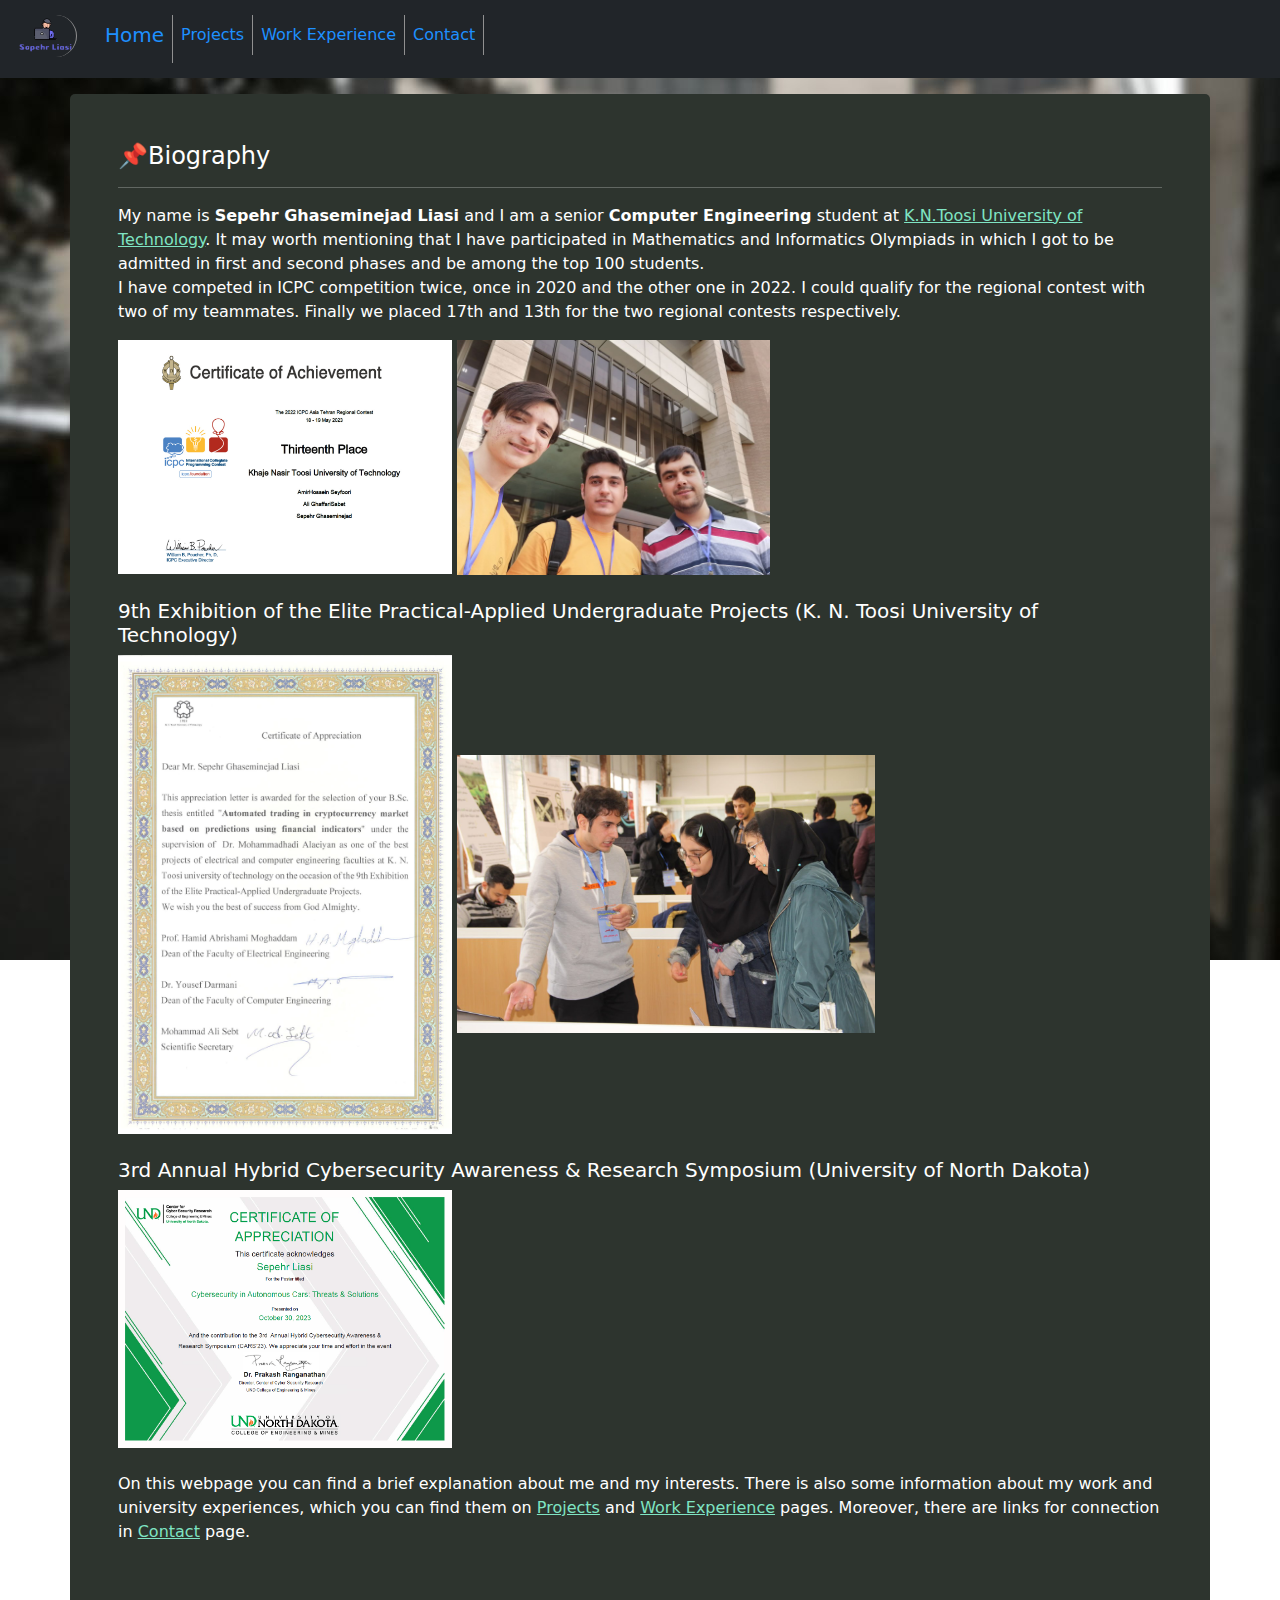
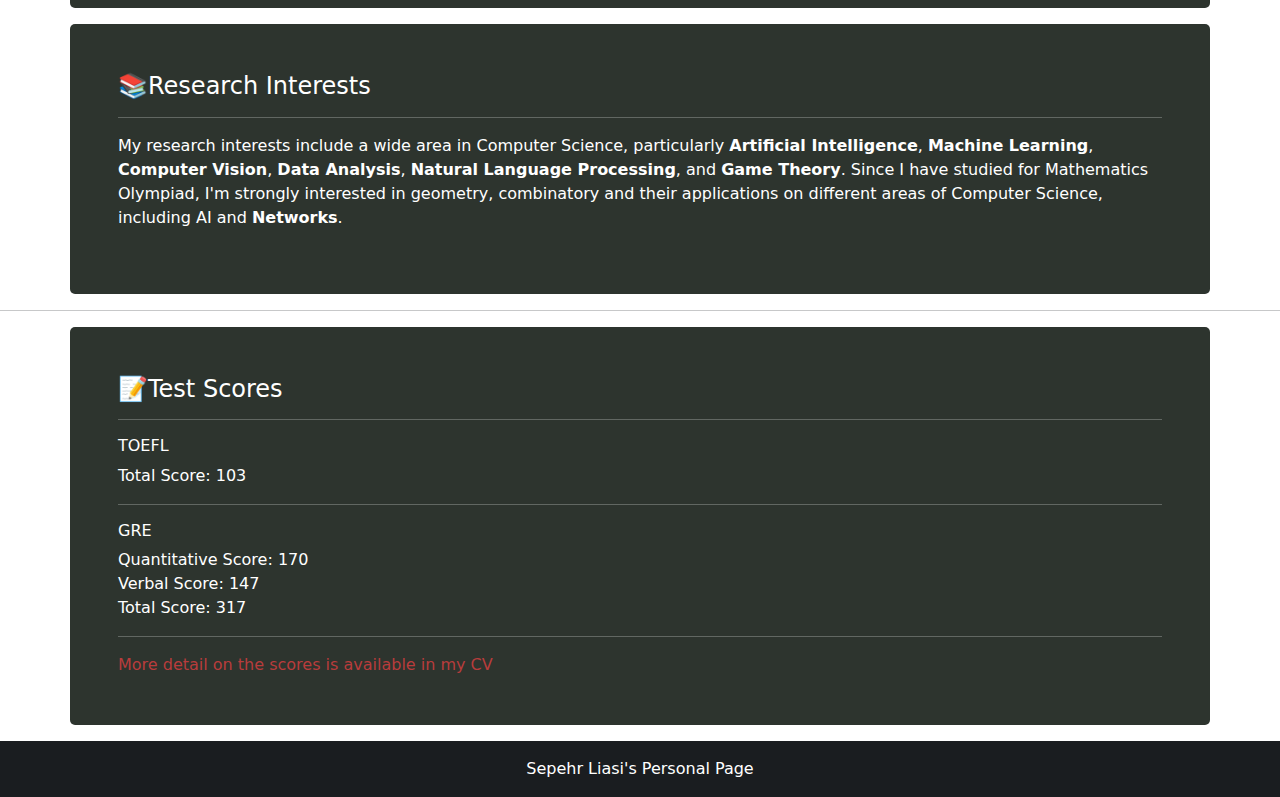
<file: index.html>
<!DOCTYPE html>
<html lang="en">
<meta name="viewport" content="width-device-width,initial-scale1.0" charset="UTF-8">
<head>
    <title>Sepehr Liasi</title>

    <link rel="stylesheet" href="css/global.css">
    <link rel="stylesheet" href="css/normalize.css">
    <link rel="icon" type="image/x-icon" href="resources/Logo4.png">
    <link href="https://cdn.jsdelivr.net/npm/bootstrap@5.2.3/dist/css/bootstrap.min.css" rel="stylesheet">
    <link rel="stylesheet" href="https://cdnjs.cloudflare.com/ajax/libs/font-awesome/4.7.0/css/font-awesome.min.css">
    <script src="https://cdn.jsdelivr.net/npm/bootstrap@5.2.3/dist/js/bootstrap.bundle.min.js"></script>
</head>
<div style="min-height: 100vh">
<body>
    <nav class="navbar navbar-expand-sm bg-dark navbar-dark" style="padding-top: 15px; padding-bottom: 15px;">
        <div class="container-fluid">
            <ul class="navbar-nav">
              <li>
                <img width="65" class="rounded-pill" src="resources/Logo4.png" style="border-right: 1px #909090 solid; margin-right: 20px;">
              </li>
              <li class="nav-item">
                <a class="nav-link" href="index.html" style="border-right: 1px #909090 solid;"><h5>Home</h5></a>
              </li>
              <li class="nav-item">
                <a class="nav-link" href="projects.html" style="border-right: 1px #909090 solid;">Projects</a>
              </li>
              <li class="nav-item">
                <a class="nav-link" href="work.html" style="border-right: 1px #909090 solid;">Work Experience</a>
              </li>
              <li class="nav-item">
                <a class="nav-link" href="contact.html" style="border-right: 1px #909090 solid;">Contact</a>
              </li>
            </ul>
          </div>
    </nav>
    <div class="container-lg p-5 my-3 text-white" style="border-radius: 5px; background-color:rgb(45, 52, 46);">
      <h4>📌Biography</h4>
        <hr>
        <p>My name is <b>Sepehr Ghaseminejad Liasi</b> and I am a senior <b>Computer Engineering</b> student at <a href="https://en.kntu.ac.ir/" style="color:rgb(127, 228, 195)">K.N.Toosi University of Technology</a>.
            It may worth mentioning that I have participated in Mathematics and Informatics Olympiads in which I got to be admitted in first and second phases and be among the top 100 students.
            <br>
            I have competed in ICPC competition twice, once in 2020 and the other one in 2022. I could qualify for the regional contest with two of my teammates. Finally we placed 17th and 13th for the two regional contests respectively.
            <div style="display: block;">
              <img src="resources/ICPC-Certificate2023.jpg" alt="" style="width: 32%;">
              <img src="resources/ICPC2022.jpg" alt="" style="width: 30%;">
            </div>

            <br>
            <h5>
              9th Exhibition of the Elite Practical-Applied Undergraduate Projects (K. N. Toosi University of Technology)
            </h5>
            <div>
              <img src="resources/certificate_en.jpg" alt="" style="width: 32%;">
              <img src="resources/exhibition.jpg" alt="" style="width: 40%;">
            </div>

            <br>
            <h5>
              3rd Annual Hybrid Cybersecurity Awareness & Research Symposium (University of North Dakota)
            </h5>
            <div>
              <img src="resources/UND_Certificate.png" alt="" style="width: 32%;">
            </div>

            <br>
            On this webpage you can find a brief explanation about me and my interests. There is also some information about my work and university experiences, which you can find them on
             <a href="projects.html" style="color:rgb(127, 228, 195)">Projects</a> and <a href="work.html" style="color:rgb(127, 228, 195)">Work Experience</a>
              pages. Moreover, there are links for connection in <a href="contact.html" style="color:rgb(127, 228, 195)">Contact</a> page.</p>
    </div>
    <div class="container-lg p-5 my-3 text-white" style="border-radius: 5px; background-color:rgb(45, 52, 46);">
      <h4>📚Research Interests</h4>
        <hr>
        <p>My research interests include a wide area in Computer Science, particularly <b>Artificial Intelligence</b>, <b>Machine Learning</b>, <b>Computer Vision</b>, <b>Data Analysis</b>, <b>Natural Language Processing</b>, and <b>Game Theory</b>.
          Since I have studied for Mathematics Olympiad, I'm strongly interested in geometry, combinatory and their applications on different areas of Computer Science, including AI and <b>Networks</b>.
            <br>
            
    </div>
    <hr>
    <div class="container-lg p-5 my-3 text-white" style="border-radius: 5px; background-color:rgb(45, 52, 46);">
      <h4>📝Test Scores</h4>
        <hr>
        <h6>TOEFL</h6>
        <p>Total Score: 103</p>
        <hr>
        <h6>GRE</h6>
        <p>Quantitative Score: 170 <br>Verbal Score: 147 <br> Total Score: 317</p>
        <hr>
        <h7 style="color: rgb(184, 60, 60);">More detail on the scores is available in my CV</h7>
    </div>
</body>
</div>

<div>
<footer class="bg-dark text-center text-white">
    <div class="text-center p-3" style="background-color: rgba(0, 0, 0, 0.2);">
      Sepehr Liasi's Personal Page
    </div>
  </footer>
</div>

</body>
</html>
</file>
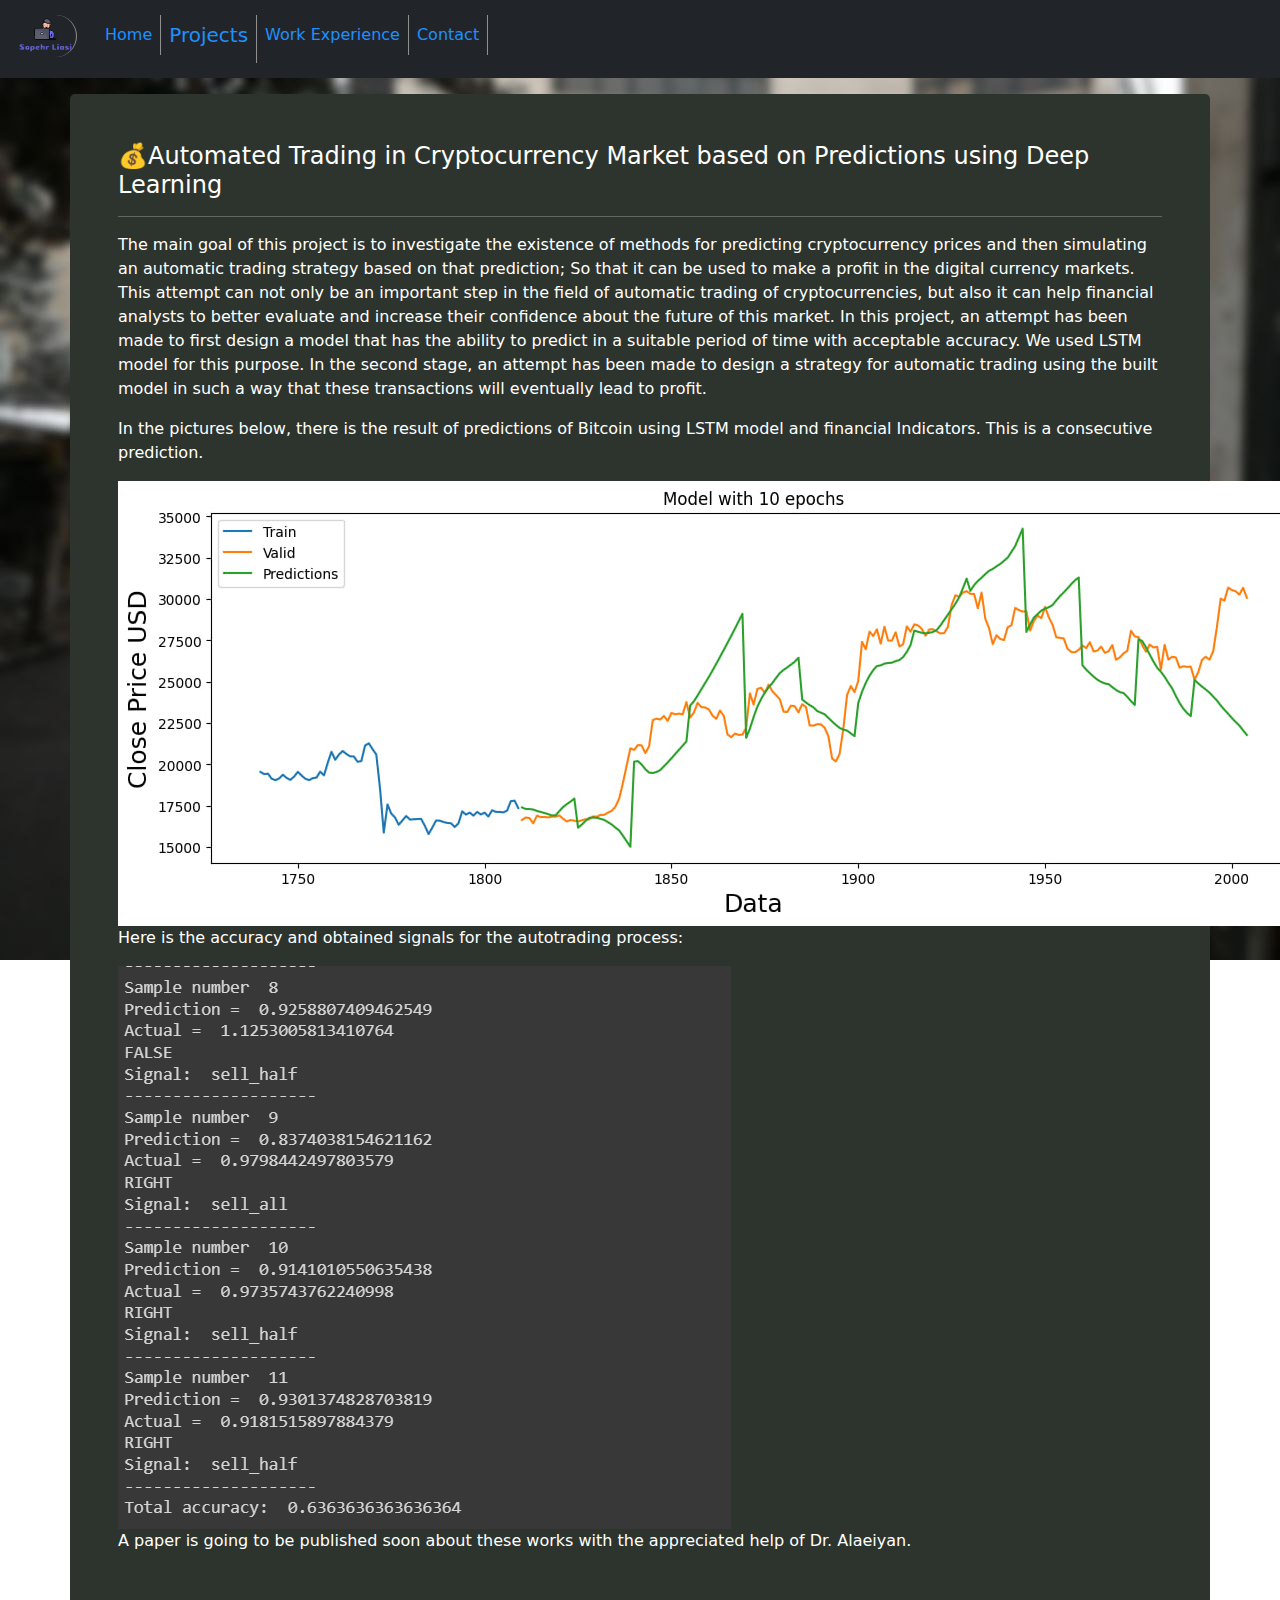
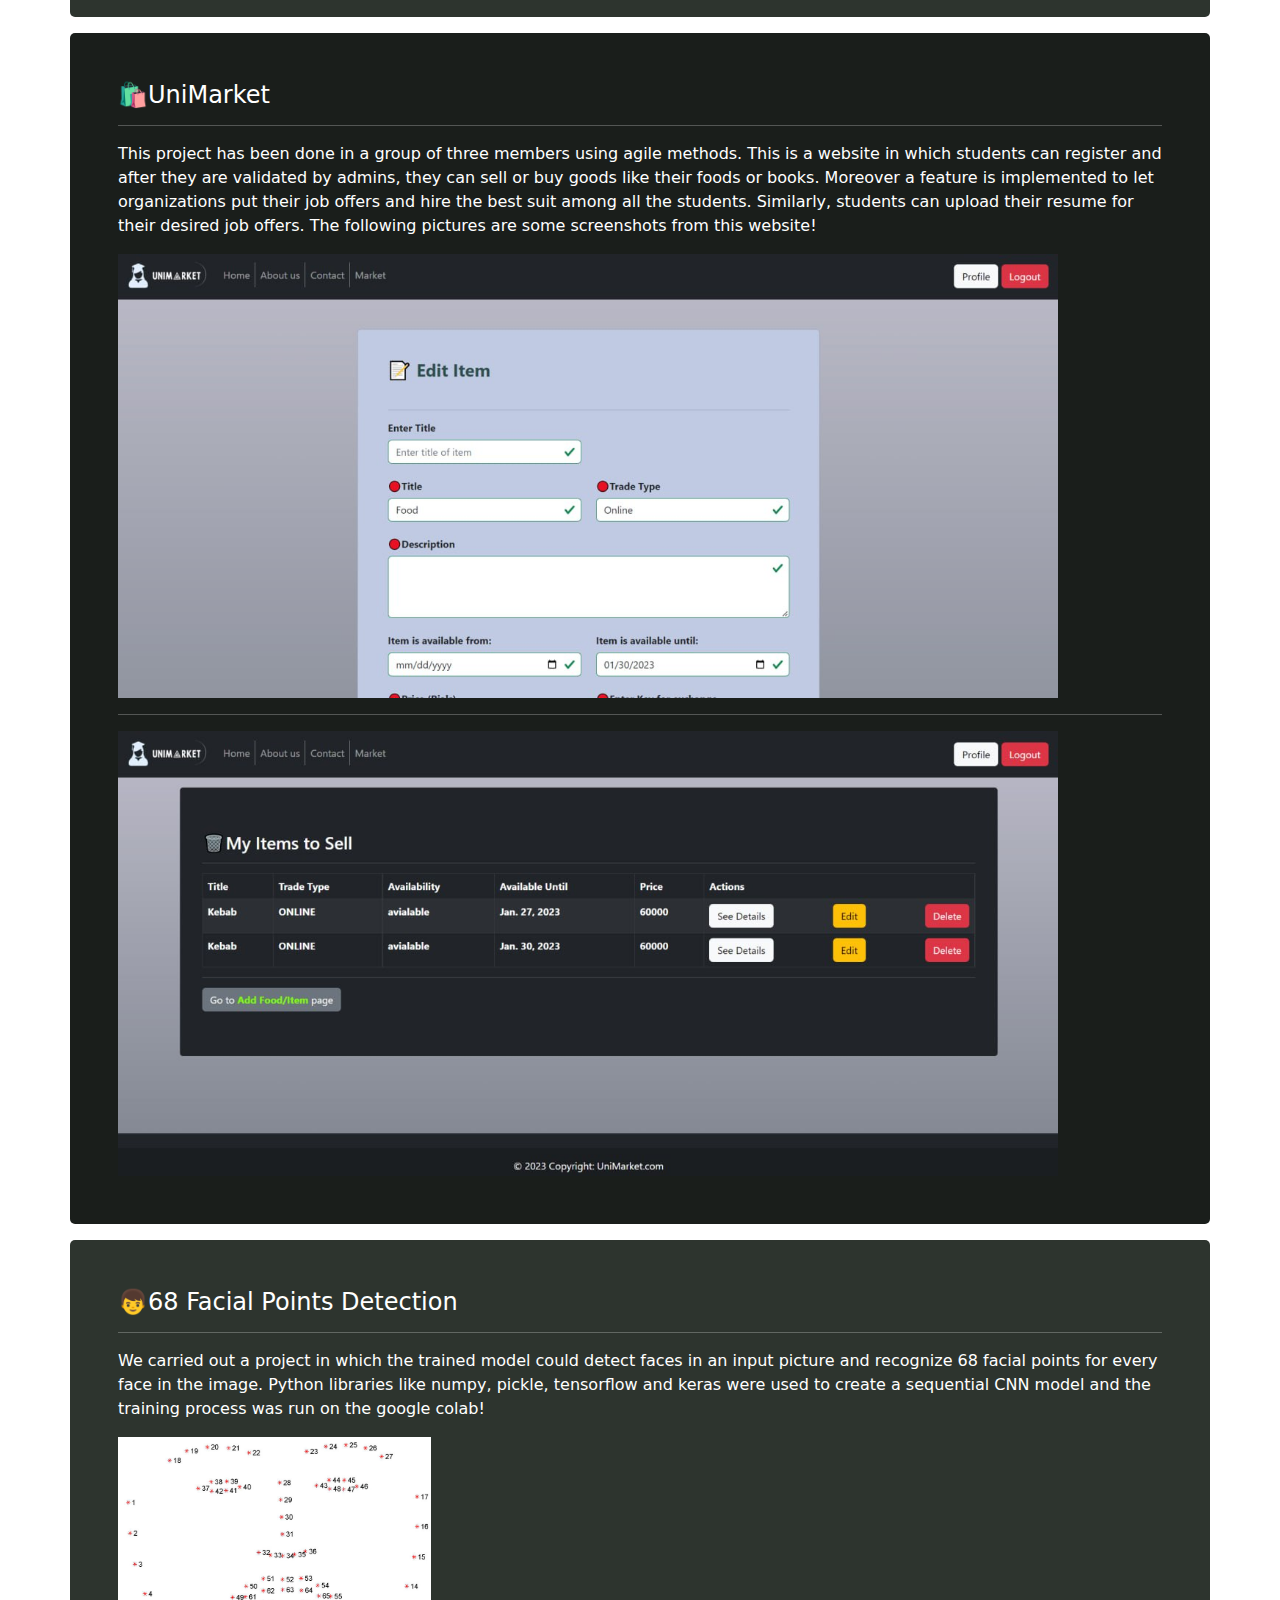
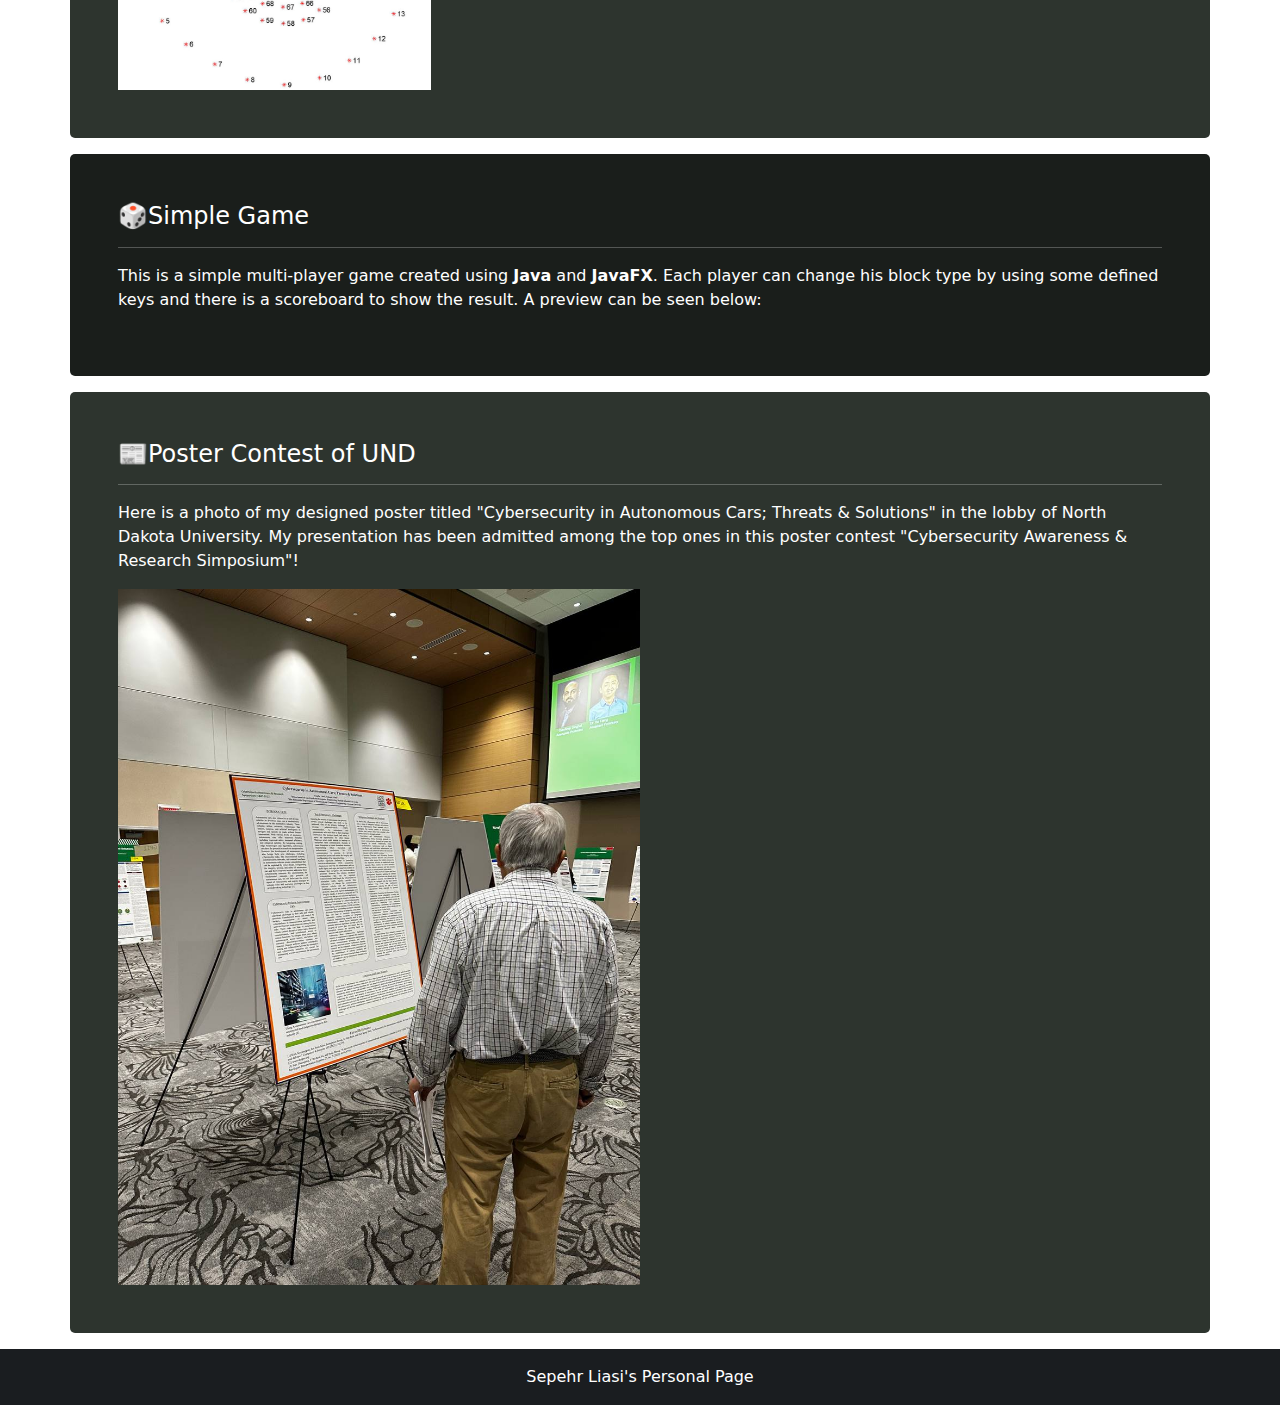
<file: projects.html>
<!DOCTYPE html>
<html lang="en">
<meta name="viewport" content="width-device-width,initial-scale1.0" charset="UTF-8">
<head>
    <title>Projects | Sepehr Liasi</title>
    
    <link rel="stylesheet" href="css/global.css">
    <link rel="stylesheet" href="css/normalize.css">
    <link rel="icon" type="image/x-icon" href="resources/Logo4.png">
    <link href="https://cdn.jsdelivr.net/npm/bootstrap@5.2.3/dist/css/bootstrap.min.css" rel="stylesheet">
    <script src="https://cdn.jsdelivr.net/npm/bootstrap@5.2.3/dist/js/bootstrap.bundle.min.js"></script>
</head>
<div style="min-height: 100vh">
<body>
    <nav class="navbar navbar-expand-sm bg-dark navbar-dark" style="padding-top: 15px; padding-bottom: 15px;">
        <div class="container-fluid">
            <ul class="navbar-nav">
              <li>
                <img width="65" class="rounded-pill" src="resources/Logo4.png" style="border-right: 1px #909090 solid; margin-right: 20px;">
              </li>
              <li class="nav-item">
                <a class="nav-link" href="index.html" style="border-right: 1px #909090 solid;">Home</a>
              </li>
              <li class="nav-item">
                <a class="nav-link" href="projects.html" style="border-right: 1px #909090 solid;"><h5>Projects</h5></a>
              </li>
              <li class="nav-item">
                <a class="nav-link" href="work.html" style="border-right: 1px #909090 solid;">Work Experience</a>
              </li>
              <li class="nav-item">
                <a class="nav-link" href="contact.html" style="border-right: 1px #909090 solid;">Contact</a>
              </li>
            </ul>
          </div>
    </nav>
    <div class="container-lg p-5 my-3 text-white" style="border-radius: 5px; background-color:rgb(45, 52, 46);">
      <h4>💰Automated Trading in Cryptocurrency Market based on Predictions using Deep Learning</h4>
        <hr>
        <p>The main goal of this project is to investigate the existence of methods for predicting cryptocurrency prices and then simulating 
          an automatic trading strategy based on that prediction; So that it can be used to make a profit in the digital currency markets. 
          This attempt can not only be an important step in the field of automatic trading of cryptocurrencies, but also
          it can help financial analysts to better evaluate and increase their confidence about the future of this market.
          In this project, an attempt has been made to first design a model that has the ability to predict in a suitable 
          period of time with acceptable accuracy. We used LSTM model for this purpose. In the second stage, an attempt has been made to design a strategy for 
          automatic trading using the built model in such a way that these transactions will eventually lead to profit.
        </p>
        <p>In the pictures below, there is the result of predictions of Bitcoin using LSTM model and financial Indicators. This is a consecutive prediction.
        </p>
        <img src="resources/Bitcoin.png" alt="">
        <p>Here is the accuracy and obtained signals for the autotrading process:</p>
        <img src="resources/Trade.png" alt="">
        <p>A paper is going to be published soon about these works with the appreciated help of Dr. Alaeiyan.</p>
    </div>
    <div class="container-lg p-5 my-3 text-white" style="border-radius: 5px; background-color:rgb(26, 30, 27);">
      <h4>🛍UniMarket</h4>
        <hr>
        <p>This project has been done in a group of three members using agile methods. This is a website in which students can register and after 
          they are validated by admins, they can sell or buy goods like their foods or books. Moreover a feature is implemented to let organizations 
          put their job offers and hire the best suit among all the students. Similarly, students can upload their resume for their desired job offers.
          The following pictures are some screenshots from this website!
        </p>
        <div>
          <img src="resources/Unimarket1.jpg" alt="" style="width: 90%;">
          <hr>
          <img src="resources/unimarket2.jpg" alt="" style="width: 90%;">
        </div>
    </div>
    <div class="container-lg p-5 my-3 text-white" style="border-radius: 5px; background-color:rgb(45, 52, 46);">
      <h4>👦68 Facial Points Detection</h4>
        <hr>
        <p>We carried out a project in which the trained model could detect faces in an input picture and recognize 68 facial points for every 
          face in the image. Python libraries like numpy, pickle, tensorflow and keras were used to create a sequential CNN model and the training process
          was run on the google colab!
        </p>
        <img src="resources/68-facial-landmarks.jpg" alt="" style="width: 30%;">
    </div>
    <div class="container-lg p-5 my-3 text-white" style="border-radius: 5px; background-color:rgb(26, 30, 27);">
      <h4>🎲Simple Game</h4>
        <hr>
        <p>This is a simple multi-player game created using <b>Java</b> and <b>JavaFX</b>. Each player can change his block type by using some defined keys
           and there is a scoreboard to show the result. A preview can be seen below:</p>
    </div>
    <div class="container-lg p-5 my-3 text-white" style="border-radius: 5px; background-color:rgb(45, 52, 46);">
      <h4>📰Poster Contest of UND</h4>
        <hr>
        <p>Here is a photo of my designed poster titled "Cybersecurity in Autonomous Cars; Threats & Solutions" in the lobby of North Dakota University.
          My presentation has been admitted among the top ones in this poster contest "Cybersecurity Awareness & Research Simposium"!
        </p>
        <img src="resources/Poster-CARS2023.jpg" alt="" style="width: 50%;">
    </div>
</body>
</div>

<div>
<footer class="bg-dark text-center text-white">
    <div class="text-center p-3" style="background-color: rgba(0, 0, 0, 0.2);">
      Sepehr Liasi's Personal Page
    </div>
  </footer>
</div>

</body>
</html>
</file>
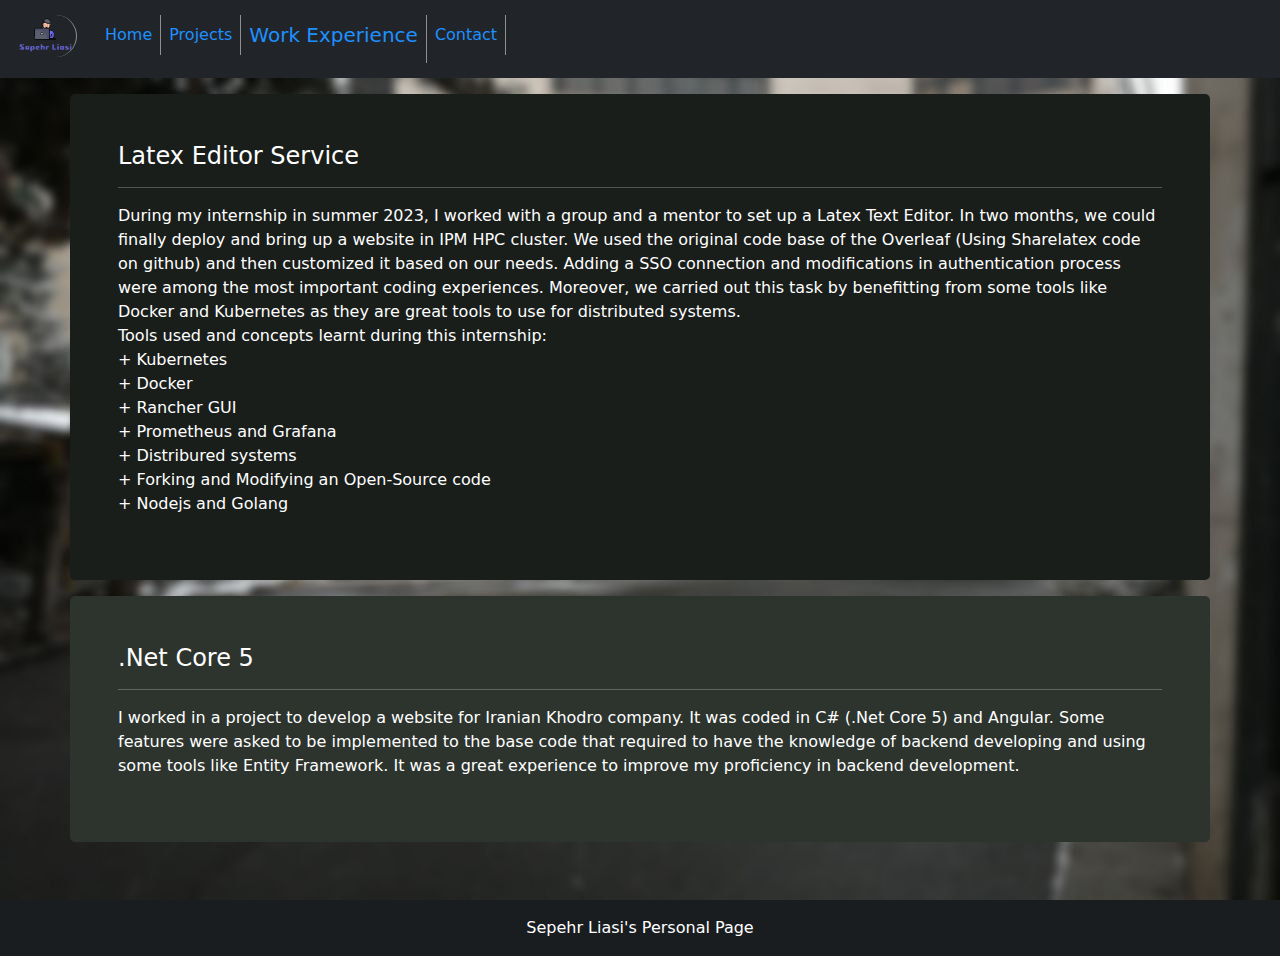
<file: work.html>
<!DOCTYPE html>
<html lang="en">
<meta name="viewport" content="width-device-width,initial-scale1.0" charset="UTF-8">
<head>
    <title>Work | Sepehr Liasi</title>
    
    <link rel="stylesheet" href="css/global.css">
    <link rel="stylesheet" href="css/normalize.css">
    <link rel="icon" type="image/x-icon" href="resources/Logo4.png">
    <link href="https://cdn.jsdelivr.net/npm/bootstrap@5.2.3/dist/css/bootstrap.min.css" rel="stylesheet">
    <script src="https://cdn.jsdelivr.net/npm/bootstrap@5.2.3/dist/js/bootstrap.bundle.min.js"></script>
</head>
<div style="min-height: 100vh">
<body>
    <nav class="navbar navbar-expand-sm bg-dark navbar-dark" style="padding-top: 15px; padding-bottom: 15px;">
        <div class="container-fluid">
            <ul class="navbar-nav">
              <li>
                <img width="65" class="rounded-pill" src="resources/Logo4.png" style="border-right: 1px #909090 solid; margin-right: 20px;">
              </li>
              <li class="nav-item">
                <a class="nav-link" href="index.html" style="border-right: 1px #909090 solid;">Home</a>
              </li>
              <li class="nav-item">
                <a class="nav-link" href="projects.html" style="border-right: 1px #909090 solid;">Projects</a>
              </li>
              <li class="nav-item">
                <a class="nav-link" href="work.html" style="border-right: 1px #909090 solid;"><h5>Work Experience</h5></a>
              </li>
              <li class="nav-item">
                <a class="nav-link" href="contact.html" style="border-right: 1px #909090 solid;">Contact</a>
              </li>
            </ul>
          </div>
    </nav>
    <div class="container-lg p-5 my-3 text-white" style="border-radius: 5px; background-color:rgb(26, 30, 27);">
      <h4>Latex Editor Service</h4>
        <hr>
        <p>During my internship in summer 2023, I worked with a group and a mentor to set up a Latex Text Editor. In two months, we could finally 
          deploy and bring up a website in IPM HPC cluster. We used the original code base of the Overleaf (Using Sharelatex code on github) and 
          then customized it based on our needs. Adding a SSO connection and modifications in authentication process were among the most important 
          coding experiences. 
          Moreover, we carried out this task by benefitting from some tools like Docker and Kubernetes as they are great tools to use for distributed systems. <br>
          Tools used and concepts learnt during this internship: <br>
          + Kubernetes <br>
          + Docker <br>
          + Rancher GUI <br>
          + Prometheus and Grafana <br>
          + Distribured systems <br>
          + Forking and Modifying an Open-Source code <br>
          + Nodejs and Golang
        </p>
    </div>

    <div class="container-lg p-5 my-3 text-white" style="border-radius: 5px; background-color:rgb(45, 52, 46);">
      <h4>.Net Core 5</h4>
        <hr>
        <p>I worked in a project to develop a website for Iranian Khodro company. It was coded in C# (.Net Core 5) and Angular. Some features were 
          asked to be implemented to the base code that required to have the knowledge of backend developing and using some tools like Entity Framework.
          It was a great experience to improve my proficiency in backend development.
        </p>
    </div>
</body>
</div>

<div>
<footer class="bg-dark text-center text-white">
    <div class="text-center p-3" style="background-color: rgba(0, 0, 0, 0.2);">
      Sepehr Liasi's Personal Page
    </div>
  </footer>
</div>

</body>
</html>
</file>
<file: css/global.css>
body {
  margin-top: 0px;
  background-image: url('../resources/bg-blur.jpg');
  background-repeat: no-repeat;
  background-attachment: fixed;
  background-size: cover;
}   

a:link {
  color: dodgerblue;
}

a:hover {
  color: chartreuse;
}
</file>
